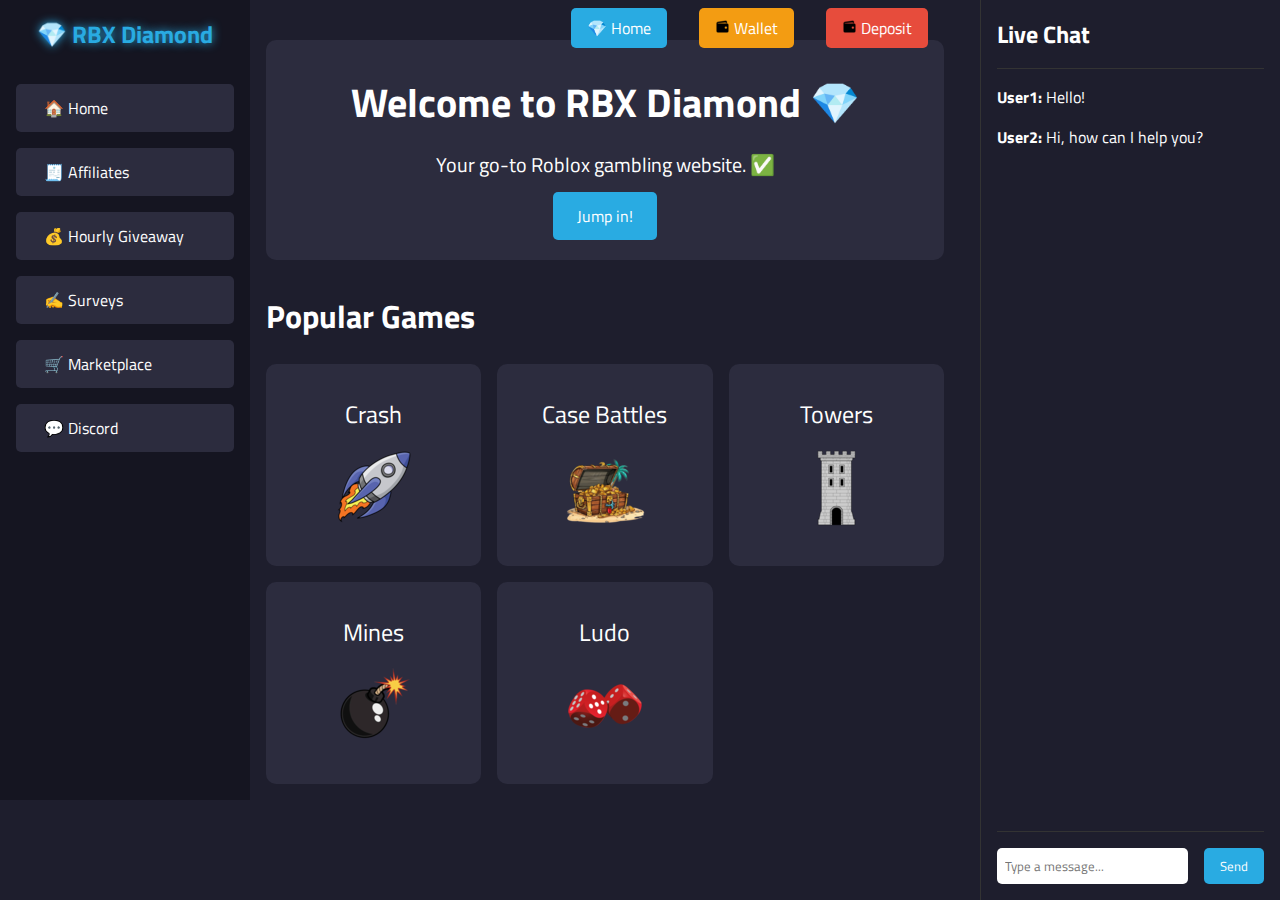
<file: index.html>
<!DOCTYPE html>
<html lang="en">
<head>
    <meta charset="UTF-8">
    <meta name="viewport" content="width=device-width, initial-scale=1.0">
    <title>RBX Diamond</title>
    <link href="https://fonts.googleapis.com/css2?family=Titillium+Web:wght@400;700&display=swap" rel="stylesheet">
    <link rel="stylesheet" href="https://cdnjs.cloudflare.com/ajax/libs/font-awesome/6.0.0-beta3/css/all.min.css" integrity="sha384-k6RqeWeci5ZR/Lv4MR0sA0FfDOMvhO4t6T3bDkq4NfRW6Wq+8fapZWZ3T6IItf5" crossorigin="anonymous">
    <link rel="stylesheet" href="styles.css">
</body>
</html>
</head>
<body>
    <div class="sidebar">
        <div class="logo">
            <h1>💎 RBX Diamond</h1>
        </div>
        <nav>
            <ul>
                <li><a href="#"><i class="fas fa-home"></i>🏠 Home</a></li>
                <li><a href="#"><i class="fas fa-handshake"></i>🧾 Affiliates</a></li>
                <li><a href="#"><i class="fas fa-gift"></i>💰 Hourly Giveaway</a></li>
                <li><a href="#"><i class="fas fa-poll"></i>✍ Surveys</a></li>
                <li><a href="#"><i class="fas fa-flag-checkered"></i>🛒 Marketplace</a></li>
                <li><a href="#"><i class="fas fa-store"></i>💬 Discord</a></li>
            </ul>
        </nav>
    </div>
    <div class="main-content">
        <header>
            <nav>
                <ul>
                    <li><a href="#" class="btn">💎 Home</a></li>
                    <li><a href="#" class="btn btn-wallet"><img src="images/wallet-icon.png" alt="Wallet Icon" class="button-icon"> Wallet</a></li>
                    <li><a href="#" class="btn btn-deposit"><img src="images/deposit-icon.png" alt="Deposit Icon" class="button-icon"> Deposit</a></li>
                </ul>
            </nav>
        </header>
        <section class="hero">
            <div class="hero-content">
                <h2>Welcome to RBX Diamond 💎</h2>
                <p>Your go-to Roblox gambling website. ✅</p>
                <a href="#" class="btn-primary"><i class="fas fa-rocket"></i> Jump in!</a>
            </div>
        </section>
        <section class="features">
            <h2>Popular Games</h2>
            <div class="feature-grid">
                <div class="feature">
                    <a href="#" class="btn-feature"><i class="fas fa-bolt"></i>Crash</a>
                    <img src="images/crash.png" alt="Cartoon Rocket" class="feature-icon">
                </div>
                <div class="feature">
                    <a href="#" class="btn-feature"><i class="fas fa-box"></i>Case Battles</a>
                    <img src="images/chest.png" alt="Cartoon Chest" class="feature-icon">
                </div>
                <div class="feature">
                    <a href="#" class="btn-feature"><i class="fas fa-chess-rook"></i>Towers</a>
                    <img src="images/tower.png" alt="Cartoon Tower" class="feature-icon">
                </div>
                <div class="feature">
                    <a href="#" class="btn-feature"><i class="fas fa-bomb"></i>Mines</a>
                    <img src="images/bomb.png" alt="Cartoon Bomb" class="feature-icon">
                </div>
                <div class="feature">
                    <a href="#" class="btn-feature"><i class="fas fa-dice"></i>Ludo</a>
                    <img src="images/dice.png" alt="Cartoon Dice" class="feature-icon">
                </div>
            </div>
        </section>
    </div>
    <div class="chat-sidebar">
        <div class="chat-header">
            <h2>Live Chat</h2>
        </div>
        <div class="chat-body">
            <div class="message">
                <p><strong>User1:</strong> Hello!</p>
            </div>
            <div class="message">
                <p><strong>User2:</strong> Hi, how can I help you?</p>
            </div>
        </div>
        <div class="chat-footer">
            <input type="text" placeholder="Type a message...">
            <button>Send</button>
        </div>
        <script src="script.js"></script>
    </body>
    </html>
</file>
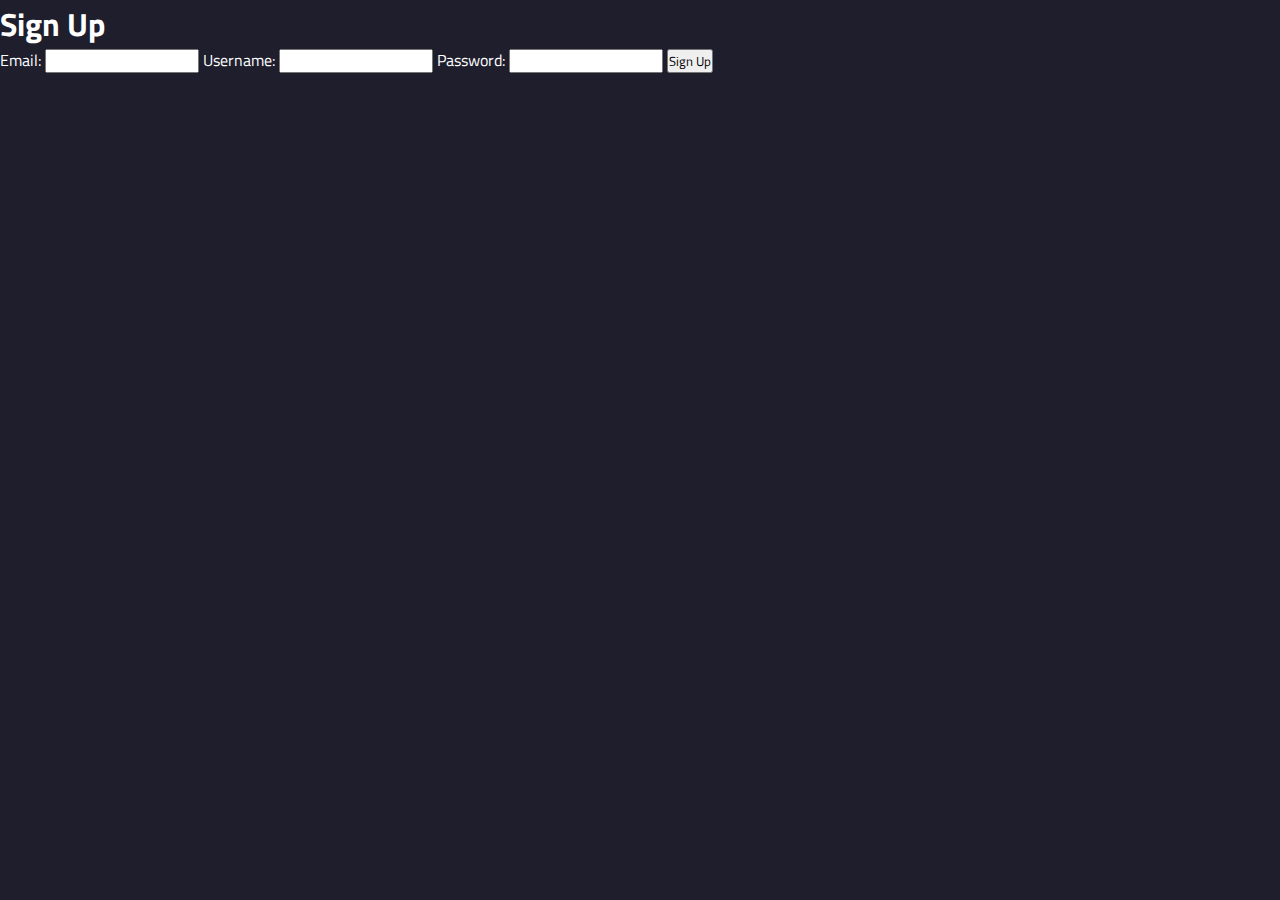
<file: signup.html>
<!DOCTYPE html>
<html lang="en">
<head>
    <meta charset="UTF-8">
    <meta name="viewport" content="width=device-width, initial-scale=1.0">
    <title>Sign Up - RBX Diamond</title>
    <link href="https://fonts.googleapis.com/css2?family=Titillium+Web:wght@400;700&display=swap" rel="stylesheet">
    <link rel="stylesheet" href="styles.css">
</head>
<body>
    <div class="signup-container">
        <h1>Sign Up</h1>
        <form id="signup-form" action="\Users\ojpic\Desktop\code\index.html" method="POST">
            <label for="email">Email:</label>
            <input type="email" id="email" name="email" required>
            
            <label for="username">Username:</label>
            <input type="text" id="username" name="username" required>
            
            <label for="password">Password:</label>
            <input type="password" id="password" name="password" required>
            
            <button type="submit">Sign Up</button>
        </form>
    </div>
    <script src="script.js"></script>
</body>
</html>
</file>
<file: styles.css>
/* General styles */
* {
    margin: 0;
    padding: 0;
    box-sizing: border-box;
    font-family: 'Titillium Web', sans-serif;
}

body {
    display: flex;
    background: #1e1e2d;
    color: #fff;
}

/* Sidebar styles */
.sidebar {
    width: 250px;
    background: #151521;
    display: flex;
    flex-direction: column;
    padding: 1rem;
}

.sidebar .logo h1 {
    font-size: 1.5rem; /* Adjust the font size to make the logo smaller */
    color: #29abe2;
    text-align: center;
    margin-bottom: 1rem; /* Adjust spacing as needed */
}

.sidebar nav ul {
    list-style: none;
    padding: 0;
}

.sidebar nav ul li {
    margin: 1rem 0;
}

.sidebar nav ul li a {
    color: #fff;
    text-decoration: none;
    display: flex;
    align-items: center;
    transition: opacity 0.3s ease; /* Smooth transition for the opacity effect */
}

.sidebar nav ul li a i {
    margin-right: 1rem;
}

.sidebar nav ul li a:hover {
    opacity: 0.7; /* Opacity effect on hover */
}

/* Main content styles */
.main-content {
    flex: 1;
    padding: 1rem;
}

header nav ul {
    list-style: none;
    padding: 0;
    display: flex;
    justify-content: flex-end;
}

header nav ul li {
    margin: 0 1rem;
}

header nav ul li a {
    color: #fff;
    text-decoration: none;
}

header nav ul li a.btn {
    padding: 0.5rem 1rem;
    border-radius: 5px;
    background: #29abe2;
    color: #fff;
}

header nav ul li a.btn-wallet {
    background: #f39c12;
}

header nav ul li a.btn-deposit {
    background: #e74c3c;
}

/* Hero section styles */
.hero {
    background: #2c2c3e;
    padding: 2rem;
    border-radius: 10px;
    text-align: center;
}

.hero-content h2 {
    font-size: 2.5rem;
    margin-bottom: 1rem;
}

.hero-content p {
    font-size: 1.25rem;
    margin-bottom: 1.5rem;
}

.hero-content .btn-primary {
    padding: 0.75rem 1.5rem;
    background: #29abe2;
    color: #fff;
    border-radius: 5px;
    text-decoration: none;
}

/* Features section styles */
.features {
    margin-top: 2rem;
}

.features h2 {
    font-size: 2rem;
    margin-bottom: 1.5rem;
}

.feature-grid {
    display: flex;
    gap: 1rem;
}

.feature {
    background: #2c2c3e;
    padding: 1rem;
    border-radius: 10px;
    flex: 1;
    text-align: center;
}

.feature a.btn-feature {
    display: block;
    margin-bottom: 1rem;
    color: #fff;
    text-decoration: none;
    font-size: 1.25rem;
}

.feature-icon {
    max-width: 100px;
    height: auto;
}
/* Chat Sidebar Styles */
.chat-sidebar {
    width: 300px;
    background: #1e1e2d;
    color: #fff;
    display: flex;
    flex-direction: column;
    position: fixed;
    right: 0;
    top: 0;
    bottom: 0;
    padding: 1rem;
    border-left: 1px solid #333;
}

.chat-header {
    padding-bottom: 1rem;
    border-bottom: 1px solid #333;
}

.chat-header h2 {
    font-size: 1.5rem;
}

.chat-body {
    flex: 1;
    padding: 1rem 0;
    overflow-y: auto;
}

.message {
    margin-bottom: 1rem;
}

.chat-footer {
    display: flex;
    align-items: center;
    border-top: 1px solid #333;
    padding-top: 1rem;
}

.chat-footer input[type="text"] {
    flex: 1;
    padding: 0.5rem;
    border: none;
    border-radius: 5px;
    margin-right: 1rem;
}

.chat-footer button {
    padding: 0.5rem 1rem;
    background: #29abe2;
    color: #fff;
    border: none;
    border-radius: 5px;
    cursor: pointer;
}

/* Adjust main content to account for the chat sidebar */
.main-content {
    margin-right: 300px; /* Adjust the value based on the width of the chat sidebar */
}
/* General styles */
* {
    margin: 0;
    padding: 0;
    box-sizing: border-box;
    font-family: 'Titillium Web', sans-serif;
}

body {
    display: flex;
    background: #1e1e2d;
    color: #fff;
}

/* Sidebar styles */
.sidebar {
    width: 250px;
    background: #151521;
    display: flex;
    flex-direction: column;
    padding: 1rem;
}

.sidebar .logo h1 {
    font-size: 1.5rem; /* Adjust the font size to make the logo smaller */
    color: #29abe2;
    text-align: center;
    margin-bottom: 1rem; /* Adjust spacing as needed */
}

.sidebar nav ul {
    list-style: none;
    padding: 0;
}

.sidebar nav ul li {
    margin: 1rem 0;
}

.sidebar nav ul li a {
    color: #fff;
    text-decoration: none;
    display: flex;
    align-items: center;
    padding: 0.75rem;
    background: #2c2c3e; /* Background color for the button box */
    border-radius: 5px; /* Rounded corners for the button box */
    transition: opacity 0.3s ease; /* Smooth transition for the opacity effect */
}

.sidebar nav ul li a i {
    margin-right: 1rem;
}

.sidebar nav ul li a:hover {
    opacity: 0.7; /* Opacity effect on hover */
}

/* Main content styles */
.main-content {
    flex: 1;
    padding: 1rem;
    margin-right: 320px; /* Adjust the value based on the width of the chat sidebar */
}

header nav ul {
    list-style: none;
    padding: 0;
    display: flex;
    justify-content: flex-end;
}

header nav ul li {
    margin: 0 1rem;
}

header nav ul li a {
    color: #fff;
    text-decoration: none;
}

header nav ul li a.btn {
    padding: 0.5rem 1rem;
    border-radius: 5px;
    background: #29abe2;
    color: #fff;
}

header nav ul li a.btn-wallet {
    background: #f39c12;
}

header nav ul li a.btn-deposit {
    background: #e74c3c;
}

/* Hero section styles */
.hero {
    background: #2c2c3e;
    padding: 2rem;
    border-radius: 10px;
    text-align: center;
}

.hero-content h2 {
    font-size: 2.5rem;
    margin-bottom: 1rem;
}

.hero-content p {
    font-size: 1.25rem;
    margin-bottom: 1.5rem;
}

.hero-content .btn-primary {
    padding: 0.75rem 1.5rem;
    background: #29abe2;
    color: #fff;
    border-radius: 5px;
    text-decoration: none;
}

/* Features section styles */
.features {
    margin-top: 2rem;
}

.features h2 {
    font-size: 2rem;
    margin-bottom: 1.5rem;
}

.feature-grid {
    display: grid;
    grid-template-columns: repeat(auto-fit, minmax(200px, 1fr)); /* Responsive grid layout */
    gap: 1rem;
}

.feature {
    background: #2c2c3e;
    padding: 2rem; /* Increase padding for larger boxes */
    border-radius: 10px;
    text-align: center;
}

.feature a.btn-feature {
    display: block;
    margin-bottom: 1rem;
    color: #fff;
    text-decoration: none;
    font-size: 1.5rem; /* Increase font size */
}

.feature-icon {
    max-width: 150px; /* Increase the icon size */
    height: auto;
}

/* Chat Sidebar Styles */
.chat-sidebar {
    width: 300px;
    background: #1e1e2d;
    color: #fff;
    display: flex;
    flex-direction: column;
    position: fixed;
    right: 0;
    top: 0;
    bottom: 0;
    padding: 1rem;
    border-left: 1px solid #333;
}

.chat-header {
    padding-bottom: 1rem;
    border-bottom: 1px solid #333;
}

.chat-header h2 {
    font-size: 1.5rem;
}

.chat-body {
    flex: 1;
    padding: 1rem 0;
    overflow-y: auto;
}

.message {
    margin-bottom: 1rem;
}

.chat-footer {
    display: flex;
    align-items: center;
    border-top: 1px solid #333;
    padding-top: 1rem;
}

.chat-footer input[type="text"] {
    flex: 1;
    padding: 0.5rem;
    border: none;
    border-radius: 5px;
    margin-right: 1rem;
}

.chat-footer button {
    padding: 0.5rem 1rem;
    background: #29abe2;
    color: #fff;
    border: none;
    border-radius: 5px;
    cursor: pointer;
}
/* General styles */
* {
    margin: 0;
    padding: 0;
    box-sizing: border-box;
    font-family: 'Titillium Web', sans-serif;
}

body {
    display: flex;
    background: #1e1e2d;
    color: #fff;
}

/* Sidebar styles */
.sidebar {
    width: 250px;
    background: #151521;
    display: flex;
    flex-direction: column;
    padding: 1rem;
}

.sidebar .logo h1 {
    font-size: 1.5rem; /* Adjust the font size to make the logo smaller */
    color: #29abe2;
    text-align: center;
    margin-bottom: 1rem; /* Adjust spacing as needed */
    text-shadow: 0 0 10px #29abe2; /* Glow effect */
}

.sidebar nav ul {
    list-style: none;
    padding: 0;
}

.sidebar nav ul li {
    margin: 1rem 0;
}

.sidebar nav ul li a {
    color: #fff;
    text-decoration: none;
    display: flex;
    align-items: center;
    padding: 0.75rem;
    background: #2c2c3e; /* Background color for the button box */
    border-radius: 5px; /* Rounded corners for the button box */
    transition: opacity 0.3s ease, box-shadow 0.3s ease; /* Smooth transition for the opacity and shadow effects */
    box-shadow: 0 0 10px rgba(0, 0, 0, 0); /* Initial box shadow */
}

.sidebar nav ul li a i {
    margin-right: 1rem;
}

.sidebar nav ul li a:hover {
    opacity: 0.7; /* Opacity effect on hover */
    box-shadow: 0 0 15px #29abe2; /* Glow effect on hover */
}

/* Main content styles */
.main-content {
    flex: 1;
    padding: 1rem;
    margin-right: 320px; /* Adjust the value based on the width of the chat sidebar */
}

header nav ul {
    list-style: none;
    padding: 0;
    display: flex;
    justify-content: flex-end;
}

header nav ul li {
    margin: 0 1rem;
}

header nav ul li a {
    color: #fff;
    text-decoration: none;
}

header nav ul li a.btn {
    padding: 0.5rem 1rem;
    border-radius: 5px;
    background: #29abe2;
    color: #fff;
    transition: box-shadow 0.3s ease; /* Smooth transition for the shadow effect */
    box-shadow: 0 0 10px rgba(0, 0, 0, 0); /* Initial box shadow */
}

header nav ul li a.btn-wallet {
    background: #f39c12;
    box-shadow: 0 0 10px rgba(0, 0, 0, 0); /* Initial box shadow */
}

header nav ul li a.btn-deposit {
    background: #e74c3c;
    box-shadow: 0 0 10px rgba(0, 0, 0, 0); /* Initial box shadow */
}

header nav ul li a.btn:hover,
header nav ul li a.btn-wallet:hover,
header nav ul li a.btn-deposit:hover {
    box-shadow: 0 0 15px currentColor; /* Glow effect on hover */
}

/* Hero section styles */
.hero {
    background: #2c2c3e;
    padding: 2rem;
    border-radius: 10px;
    text-align: center;
}

.hero-content h2 {
    font-size: 2.5rem;
    margin-bottom: 1rem;
}

.hero-content p {
    font-size: 1.25rem;
    margin-bottom: 1.5rem;
}

.hero-content .btn-primary {
    padding: 0.75rem 1.5rem;
    background: #29abe2;
    color: #fff;
    border-radius: 5px;
    text-decoration: none;
    transition: box-shadow 0.3s ease; /* Smooth transition for the shadow effect */
    box-shadow: 0 0 10px rgba(0, 0, 0, 0); /* Initial box shadow */
}

.hero-content .btn-primary:hover {
    box-shadow: 0 0 15px #29abe2; /* Glow effect on hover */
}

/* Features section styles */
.features {
    margin-top: 2rem;
}

.features h2 {
    font-size: 2rem;
    margin-bottom: 1.5rem;
}

.feature-grid {
    display: grid;
    grid-template-columns: repeat(auto-fit, minmax(200px, 1fr)); /* Responsive grid layout */
    gap: 1rem;
}

.feature {
    background: #2c2c3e;
    padding: 2rem; /* Increase padding for larger boxes */
    border-radius: 10px;
    text-align: center;
    transition: box-shadow 0.3s ease; /* Smooth transition for the shadow effect */
    box-shadow: 0 0 10px rgba(0, 0, 0, 0); /* Initial box shadow */
}

.feature:hover {
    box-shadow: 0 0 15px #29abe2; /* Glow effect on hover */
}

.feature a.btn-feature {
    display: block;
    margin-bottom: 1rem;
    color: #fff;
    text-decoration: none;
    font-size: 1.5rem; /* Increase font size */
}

.feature-icon {
    max-width: 150px; /* Increase the icon size */
    height: auto;
}

/* Chat Sidebar Styles */
.chat-sidebar {
    width: 300px;
    background: #1e1e2d;
    color: #fff;
    display: flex;
    flex-direction: column;
    position: fixed;
    right: 0;
    top: 0;
    bottom: 0;
    padding: 1rem;
    border-left: 1px solid #333;
}

.chat-header {
    padding-bottom: 1rem;
    border-bottom: 1px solid #333;
}

.chat-header h2 {
    font-size: 1.5rem;
}

.chat-body {
    flex: 1;
    padding: 1rem 0;
    overflow-y: auto;
}

.message {
    margin-bottom: 1rem;
}

.chat-footer {
    display: flex;
    align-items: center;
    border-top: 1px solid #333;
    padding-top: 1rem;
}

.chat-footer input[type="text"] {
    flex: 1;
    padding: 0.5rem;
    border: none;
    border-radius: 5px;
    margin-right: 1rem;
}

.chat-footer button {
    padding: 0.5rem 1rem;
    background: #29abe2;
    color: #fff;
    border: none;
    border-radius: 5px;
    cursor: pointer;
    transition: box-shadow 0.3s ease; /* Smooth transition for the shadow effect */
    box-shadow: 0 0 10px rgba(0, 0, 0, 0); /* Initial box shadow */
}

.chat-footer button:hover {
    box-shadow: 0 0 15px #29abe2; /* Glow effect on hover */
}
/* General styles */
* {
    margin: 0;
    padding: 0;
    box-sizing: border-box;
    font-family: 'Titillium Web', sans-serif;
}

body {
    display: flex;
    background: #1e1e2d;
    color: #fff;
}

/* Sidebar styles */
.sidebar {
    width: 250px;
    background: #151521;
    display: flex;
    flex-direction: column;
    padding: 1rem;
}

.sidebar .logo h1 {
    font-size: 1.5rem; /* Adjust the font size to make the logo smaller */
    color: #29abe2;
    text-align: center;
    margin-bottom: 1rem; /* Adjust spacing as needed */
    text-shadow: 0 0 10px #29abe2; /* Glow effect */
}

.sidebar nav ul {
    list-style: none;
    padding: 0;
}

.sidebar nav ul li {
    margin: 1rem 0;
}

.sidebar nav ul li a {
    color: #fff;
    text-decoration: none;
    display: flex;
    align-items: center;
    padding: 0.75rem;
    background: #2c2c3e; /* Background color for the button box */
    border-radius: 5px; /* Rounded corners for the button box */
    transition: opacity 0.3s ease, box-shadow 0.3s ease; /* Smooth transition for the opacity and shadow effects */
    box-shadow: 0 0 10px rgba(0, 0, 0, 0); /* Initial box shadow */
}

.sidebar nav ul li a i {
    margin-right: 1rem;
}

.sidebar nav ul li a:hover {
    opacity: 0.7; /* Opacity effect on hover */
    box-shadow: 0 0 15px #29abe2; /* Glow effect on hover */
}

/* Main content styles */
.main-content {
    flex: 1;
    padding: 1rem;
    margin-right: 320px; /* Adjust the value based on the width of the chat sidebar */
}

header nav ul {
    list-style: none;
    padding: 0;
    display: flex;
    justify-content: flex-end;
}

header nav ul li {
    margin: 0 1rem;
}

header nav ul li a {
    color: #fff;
    text-decoration: none;
}

header nav ul li a.btn {
    padding: 0.5rem 1rem;
    border-radius: 5px;
    background: #29abe2
.feature a.btn-feature {
    display: block; /* Ensures the link covers the entire area */
    width: 100%; /* Ensures the link covers the entire area */
    height: 100%; /* Ensures the link covers the entire area */
    color: #fff;
    text-decoration: none;
    font-size: 1.5rem; /* Increase font size */
    padding: 2rem
/* General styles */
* {
    margin: 0;
    padding: 0;
    box-sizing: border-box;
    font-family: 'Titillium Web', sans-serif;
}

body {
    display: flex;
    background: #1e1e2d;
    color: #fff;
}

/* Sidebar styles */
.sidebar {
    width: 250px;
    background: #151521;
    display: flex;
    flex-direction: column;
    padding: 1rem;
    font-family: 'Montserrat', sans-serif; /* Apply Montserrat font to the sidebar */
}

.sidebar .logo {
    display: flex;
    flex-direction: column;
    align-items: center;
    margin-bottom: 1rem;
}

.sidebar .logo h1 {
    font-size: 1.5rem; /* Adjust the font size to make the logo smaller */
    color: #29abe2;
    margin-bottom: 1rem; /* Adjust spacing as needed */
    text-shadow: 0 0 10px #29abe2; /* Glow effect */
}

.sidebar .logo .btn-home {
    color: #fff;
    text-decoration: none;
    display: flex;
    align-items: center;
    padding: 0.75rem;
    background: #2c2c3e; /* Background color for the button box */
    border-radius: 5px; /* Rounded corners for the button box */
    transition: opacity 0.3s ease, box-shadow 0.3s ease; /* Smooth transition for the opacity and shadow effects */
    box-shadow: 0 0 10px rgba(0, 0, 0, 0); /* Initial box shadow */
}

.sidebar .logo .btn-home i {
    margin-right: 0.5rem;
}

.sidebar .logo .btn-home:hover {
    opacity: 0.7; /* Opacity effect on hover */
    box-shadow: 0 0 15px #29abe2; /* Glow effect on hover */
}

.sidebar nav ul {
    list-style: none;
    padding: 0;
}

.sidebar nav ul li {
    margin: 1rem 0;
}

.sidebar nav ul li a {
    color: #fff;
    text-decoration: none;
    display: flex;
    align-items: center;
    padding: 0.75rem;
    background: #2c2c3e; /* Background color for the button box */
    border-radius: 5px; /* Rounded corners for the button box */
    transition: opacity 0.3s ease, box-shadow 0.3s ease; /* Smooth transition for the opacity and shadow effects */
    box-shadow: 0 0 10px rgba(0, 0, 0, 0); /* Initial box shadow */
}

.sidebar nav ul li a i {
    margin-right: 1rem;
}

.sidebar nav ul li a:hover {
    opacity: 0.7; /* Opacity effect on hover */
    box-shadow: 0 0 15px #29abe2; /* Glow effect on hover */
}

/* Main content styles */
.main-content {
    flex: 1;
    padding: 1rem;
    margin-right: 320px; /* Adjust the value based on the width of the chat sidebar */
}

header nav ul {
    list-style: none;
    padding: 0;
    display: flex;
    justify-content: flex-end;
}

header nav ul li {
    margin: 0 1rem;
}

header nav ul li a {
    color: #fff;
    text-decoration: none;
}

header nav ul li a.btn {
    padding: 0.5rem 1rem;
    border-radius: 5px;
    background: #29abe2;
    color: #fff;
    transition: box-shadow 0.3s ease; /* Smooth transition for the shadow effect */
    box-shadow: 0 0 10px rgba(0, 0, 0, 0); /* Initial box shadow */
}

header nav ul li a.btn img.button-icon {
    width: 24px; /* Set the width of the icon */
    height: auto;
    margin-right: 0.5rem;
}

header nav ul li a.btn-wallet {
    background: #f39c12;
    padding: 0.75rem 1
</file>
